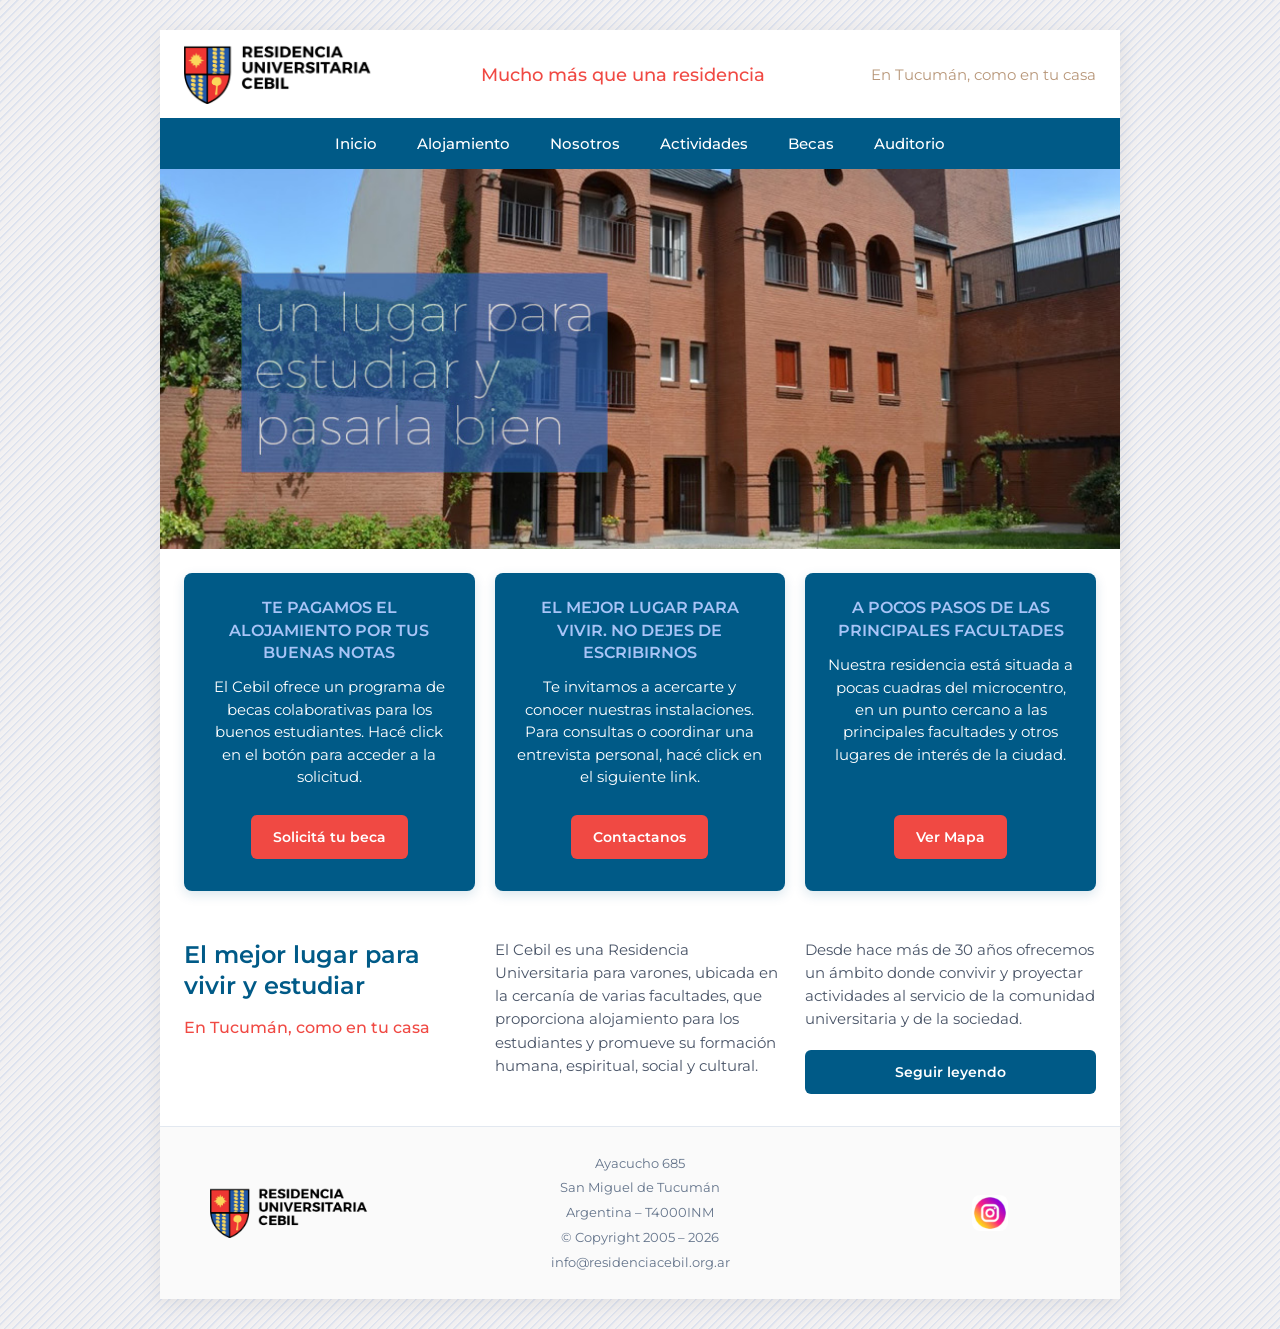
<file: index.html>
<!DOCTYPE html>
<html lang="en">

<head>
	<meta charset="UTF-8">
	<meta name="viewport" content="width=device-width, initial-scale=1.0">
	<!-- 	<link rel="preconnect" href="https://fonts.googleapis.com">
	<link rel="preconnect" href="https://fonts.gstatic.com" crossorigin>
	<link href="https://fonts.googleapis.com/css2?family=Montserrat:wght@100..900&display=swap" rel="stylesheet"> -->
	<link rel="icon" href="logoCebil.png" type="image/x-icon">
	<link rel="stylesheet" type="text/css" href="css/grid.css">
	<title>Residencia Cebil</title>
</head>

<body>
	<div class="website">
		<div id="myheader" class="one">

		</div>
		<div class="two">
			<div id="mynav" class="nav">

			</div>
		</div>
		<div class="image-slideshow">
			<div class="image fade">
				<img src="imgs/b0.jpg" alt="b0">
			</div>
			<div class="image fade">
				<img src="imgs/b1.jpg" alt="b1">
			</div>
			<div class="image fade">
				<img src="imgs/b2.jpg" alt="b2">
			</div>
			<div class="image fade">
				<img src="imgs/b3.jpg" alt="b3">
			</div>
		</div>
		<div class="cards">
			<div id="txt3" class="container">

			</div>
			<div id="txt4" class="container">

			</div>
			<div id="txt5" class="container">

			</div>
		</div>

		<div class="cards1">
			<div id="txt" class="container1">

			</div>
			<div id="txt1" class="container1">

			</div>
			<div id="txt2" class="container1">

			</div>
		</div>
		<div class="cards3">
			<div id="myFig1" class="container6">

			</div>
			<div id="txt6" class="container6">

			</div>
			<div id="myFig2" class="container6">

			</div>
		</div>
	</div>
	<script src="js/header.js"></script>
	<script src="js/nav.js"></script>
	<script src="js/slideshow.js"></script>
	<script src="js/cards.js"></script>
	<script src="js/cards1.js"></script>
	<script src="js/footer.js"></script>
</body>

</html>
</file>
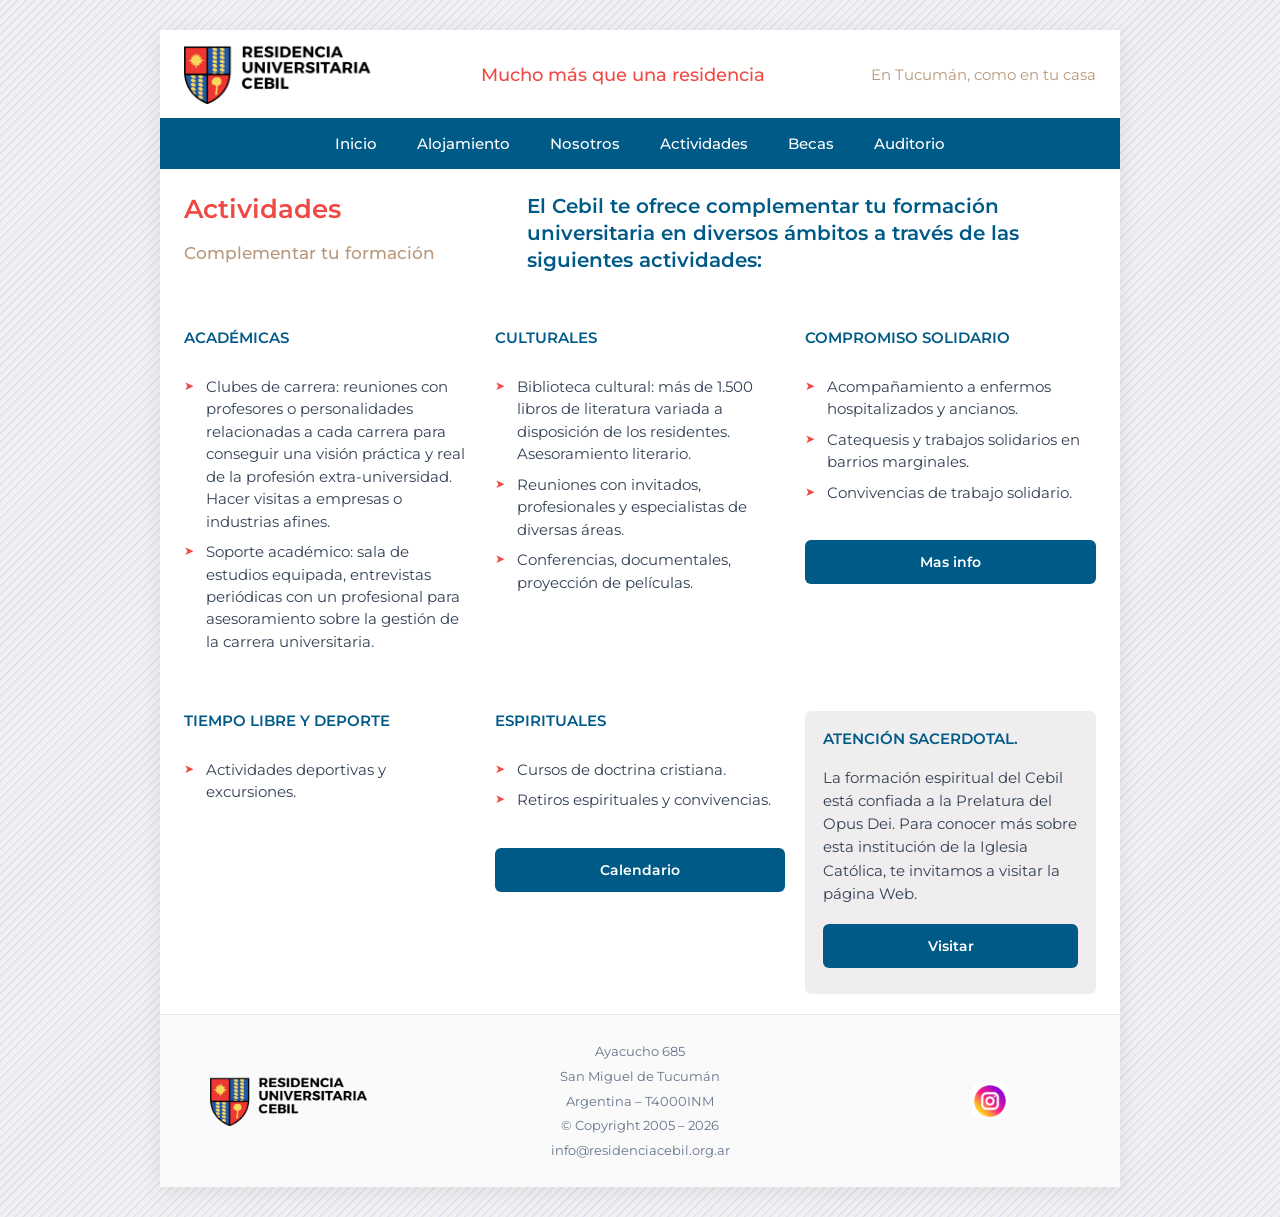
<file: actividades.html>
<!DOCTYPE html>
<html>
<head>
	<meta charset="utf-8">
	<meta name="viewport" content="width=device-width, initial-scale=1">
	<link rel="icon" href="logoCebil.png" type="image/x-icon">
	<link rel="stylesheet" href="css/grid.css">
	<title>Actividades</title>
</head>
<body>
<div class="website">
	<div id="myheader" class="one">
		
    </div>	  
  	<div class="two">
  		<div id="mynav" class="nav">
		  
		</div> 
    </div>
    <div class="offers3">
		<div id="nobullets" class="container1">
			
		</div>
		<div id="nobullets1" class="container1">
			
		</div>
	</div>
	<div class="cards4">
		<div id="bullets" class="container1">
			
		</div>
		<div id="bullets1" class="container1">
			
		</div>
		<div id="bullets2" class="container1">			
	  	
  		</div>   	
  	</div>
	<div class="cards5">
		<div id="bullets3" class="container1">
			
  		</div>
		<div id="bullets4" class="container1">
			  		
		</div>
		<div id="bullets5" class="container4">
				
		</div>
	</div>
    
	<div class="cards3">
			<div id="myFig1" class="container6">
		
   			</div>
			<div id="txt6" class="container6">
			
			</div>
			<div id="myFig2" class="container6">
		
		  	</div>
		</div>
	</div>
<script src="js/header.js"></script>	
<script src="js/nav.js"></script>
<script src="js/offers3.js"></script>
<script src="js/offers4.js"></script>
<script src="js/offers5.js"></script>
<script src="js/offers6.js"></script>
<script src="js/offers7.js"></script>
<script src="js/offers8.js"></script>
<script src="js/offers9.js"></script>
<script src="js/footer.js"></script>
</body>
</html>
</file>
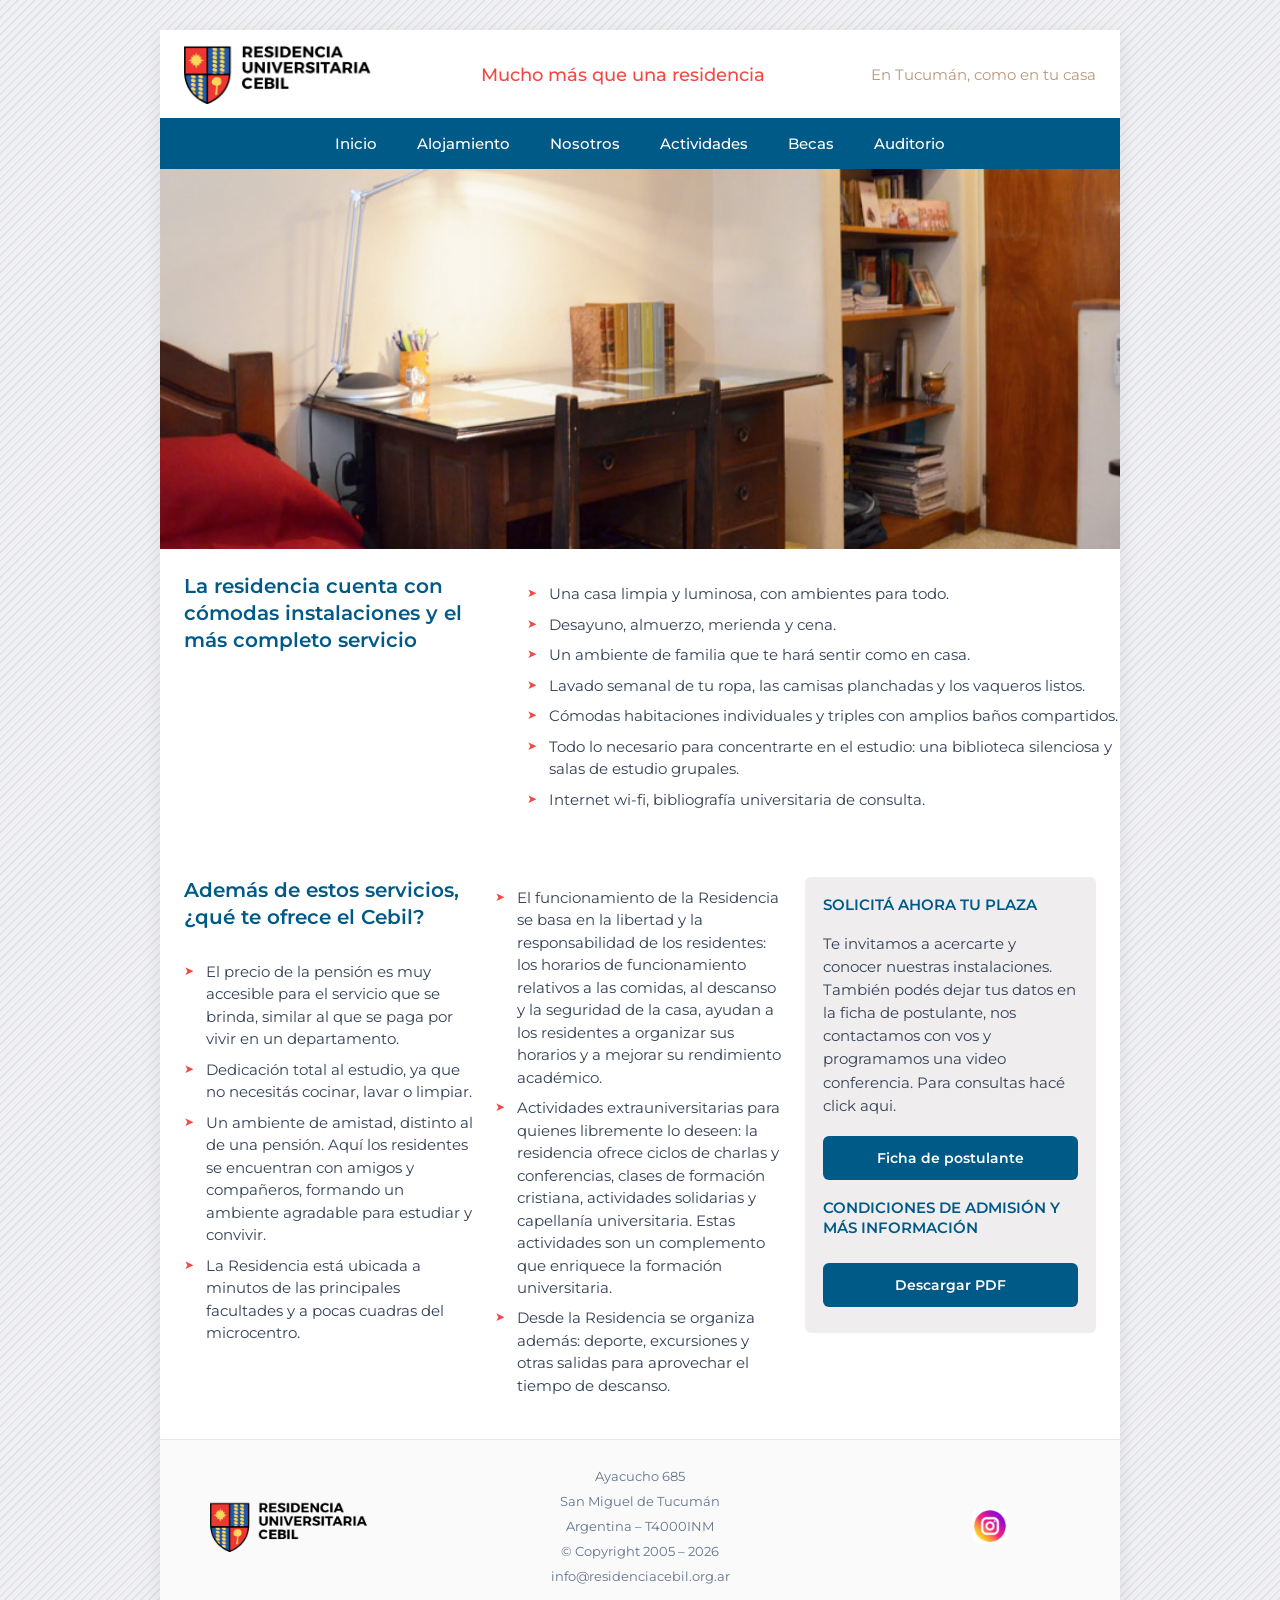
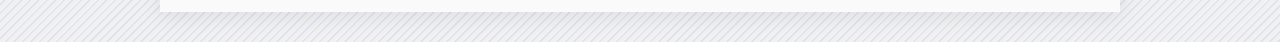
<file: alojamiento.html>
<!DOCTYPE html>
<html>
<head>
	<meta charset="utf-8">
	<meta name="viewport" content="width=device-width, initial-scale=1">
	<link rel="icon" href="logoCebil.png" type="image/x-icon">
	<link rel="stylesheet" href="css/grid.css">
	<title>Alojamiento</title>
</head>
<body>
<div class="website">
	<div id="myheader" class="one">
		    	
    </div>	  
  	<div class="two">
  		<div id="mynav" class="nav">
		  	
		</div> 
    </div>
    <div class="image-slideshow">
	    <div class="image fade">
			<img src="imgs/alojamiento.jpg" alt="Alojamiento">
	    </div>
	    <div class="image fade">
	      <img src="imgs/habitacion.png" alt="Hall">
	    </div>
	    <div class="image fade">
	      <img src="imgs/escalera.jpg" alt="Escalera">
	    </div>
	    <div class="image fade">
		      <img src="imgs/salagobil.png" alt="Sala Estudio">
		</div>
	    <div class="image fade">
	      <img src="imgs/living.jpg" alt="Living">
	    </div>
	    <div class="image fade">
	      <img src="imgs/estudio3.jpg" alt="estudio3">
	    </div>
		</div>
	<div class="offers">
  		<div id="txt" class="container1">
			
		</div>
		<div id="txt1" class="container1">
			
	  	</div>
	</div>
	<div class="cards2">
		<div id="txt2" class="container1">
			
		</div>
		<div id="txt3" class="container1">
			
		</div>
		<div id="txt4" class="container3">
			
		</div>
	</div>
   
	<div class="cards3">
			<div id="myFig1" class="container6">
		
   			</div>
			<div id="txt6" class="container6">
			
			</div>
			<div id="myFig2" class="container6">
		
		  	</div>
	</div>
</div>
<script src="js/header.js"></script>	
<script src="js/nav.js"></script>
<script src="js/slideshow.js"></script>
<script src="js/offers12.js"></script>
<script src="js/offers13.js"></script>
<script src="js/offers14.js"></script>
<script src="js/offers15.js"></script>
<script src="js/footer.js"></script>
</body>
</html>
</file>
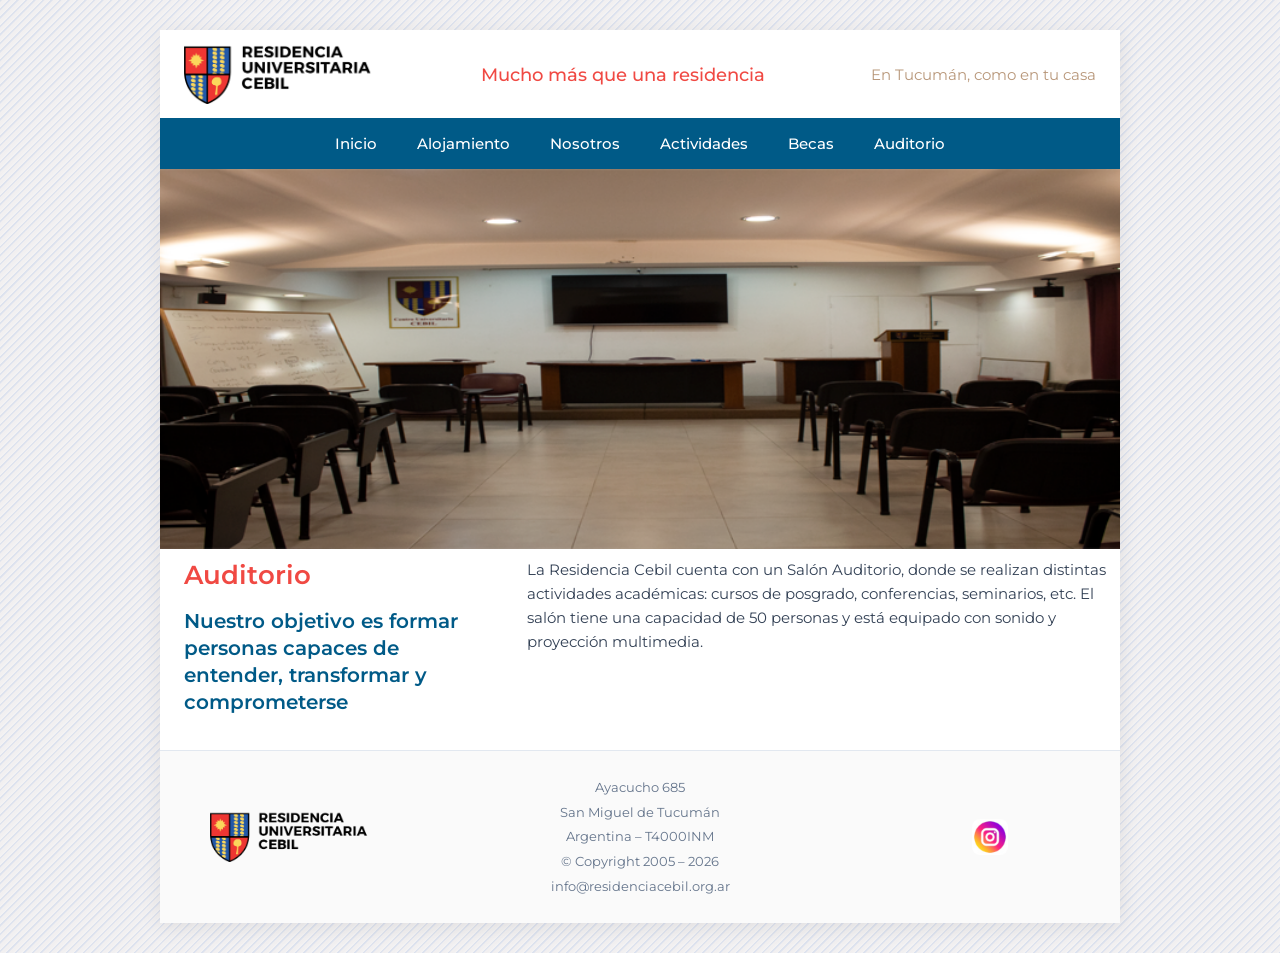
<file: auditorio.html>
<!DOCTYPE html>
<html>
<head>
	<meta charset="utf-8">
	<meta name="viewport" content="width=device-width, initial-scale=1">
	<link rel="icon" href="logoCebil.png" type="image/x-icon">
	<link rel="stylesheet" href="css/grid.css">
	<title>Auditorio</title>
</head>
<body>
<div class="website">
	<div id="myheader" class="one">
	    	
    </div>	  
  	<div class="two">
  		<div id="mynav" class="nav">
		  	
		</div> 
    </div>
    <div class="image-slideshow">
	    <div class="image fade">
	      <img src="imgs/auditorio1.png" alt="hall6">
	    </div>
	    <div class="image fade">
	      <img src="imgs/salapb.png" alt="Sala PB">
	    </div>
	    <div class="image fade">
	      <img src="imgs/hall2.jpg" alt="Escalera">
	    </div>
	    <div class="image fade">
	      <img src="imgs/salapb1.png" alt="Sala PB">
	    </div>
	    <div class="image fade">
	      <img src="imgs/living3.jpg" alt="Escalera">
	    </div>
	    <div class="image fade">
	      <img src="imgs/escudo_cebil.jpg" alt="escudo_cebil">
	    </div>
	</div>
	<div class="offers2">
		<div id="txt1" class="container2">
			
		</div>
		<div id="txt2" class="container2">
			
		</div>
	</div>
    
	<div class="cards3">
		<div id="myFig1" class="container6">
		
		</div>
		<div id="txt6" class="container6">
		
		</div>
		<div id="myFig2" class="container6">
	
	  	</div>
	</div>
</div>
<script src="js/header.js"></script>	
<script src="js/nav.js"></script>
<script src="js/slideshow.js"></script>
<script src="js/offers17.js"></script>
<script src="js/footer.js"></script>
</body>
</html>
</file>
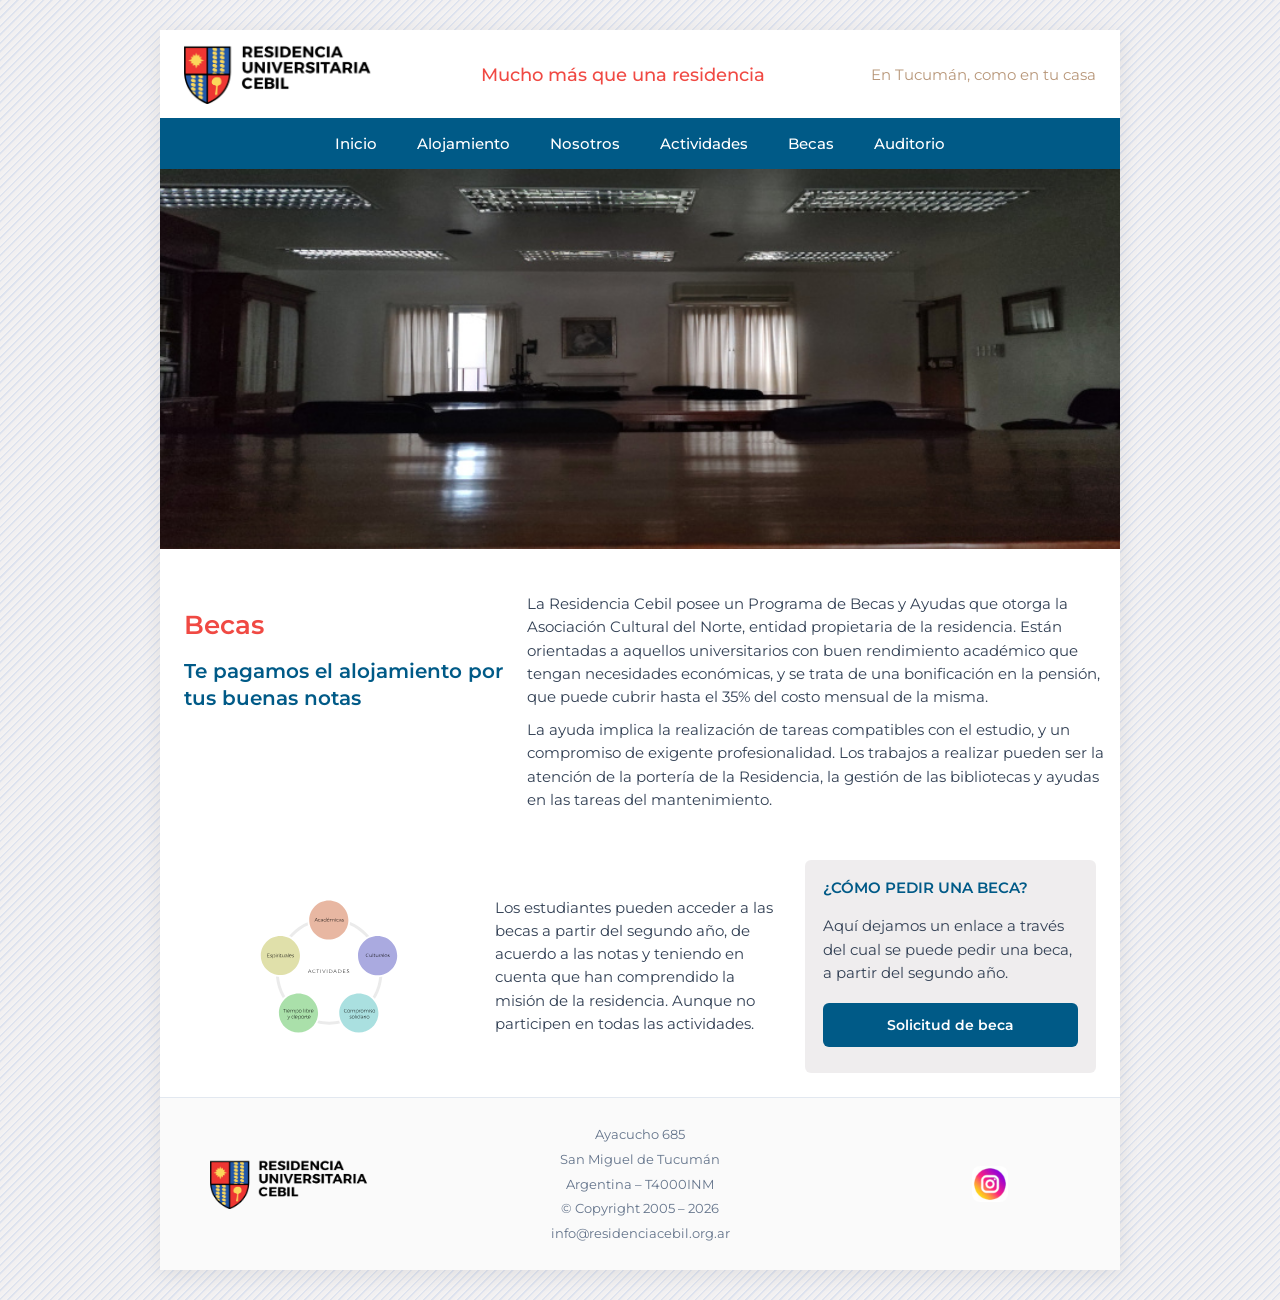
<file: becas.html>
<!DOCTYPE html>
<html>
<head>
	<meta charset="utf-8">
	<meta name="viewport" content="width=device-width, initial-scale=1">
	<link rel="icon" href="logoCebil.png" type="image/x-icon">
	<link rel="stylesheet" href="css/grid.css">
	<title>Becas</title>
</head>
<body>
<div class="website">
	<div id="myheader" class="one">
		
    </div>	  
  	<div class="two">
  		<div id="mynav" class="nav">
		  	
		</div> 
    </div>
    <div class="image-slideshow">
		    <div class="image fade">
				<img src="imgs/estudio1.jpg" alt="estudio">
		    </div>
		    <div class="image fade">
	    		<img src="imgs/hall3.jpg" alt="Escalera">
	    	</div>
		    <div class="image fade">
		      <img src="imgs/estudio2.jpg" alt="estudio3">
		    </div>
		    <div class="image fade">
		      <img src="imgs/living1.jpg" alt="living1">
		    </div>
		    <div class="image fade">
		      <img src="imgs/estudio3.jpg" alt="Sala Estudio">
		    </div>
  	</div>
    <div class="offers6">
		<div id="txt1" class="container1">
			<p class="nosotros"></p>
			<p class="item10"></p>
		</div>
		<div id="txt2" class="container1">
			<p class="item11"></p>
	  		<p class="item11"></p>
		</div>
	</div>
	<div class="cards6">
		<div id="img1" class="container1">
			
		</div>
		<div id="txt3" class="container1">
			
		</div>
		<div id="txt4" class="container5">
			
  		</div>   	
  	</div>
    
	<div class="cards3">
		<div id="myFig1" class="container6">
	
		</div>
		<div id="txt6" class="container6">
		
		</div>
		<div id="myFig2" class="container6">
	
	  	</div>
	</div>
</div>
<script src="js/header.js"></script>	
<script src="js/nav.js"></script>
<script src="js/slideshow.js"></script>
<script src="js/offers10.js"></script>
<script src="js/offers11.js"></script>
<script src="js/footer.js"></script>
</body>
</html>
</file>
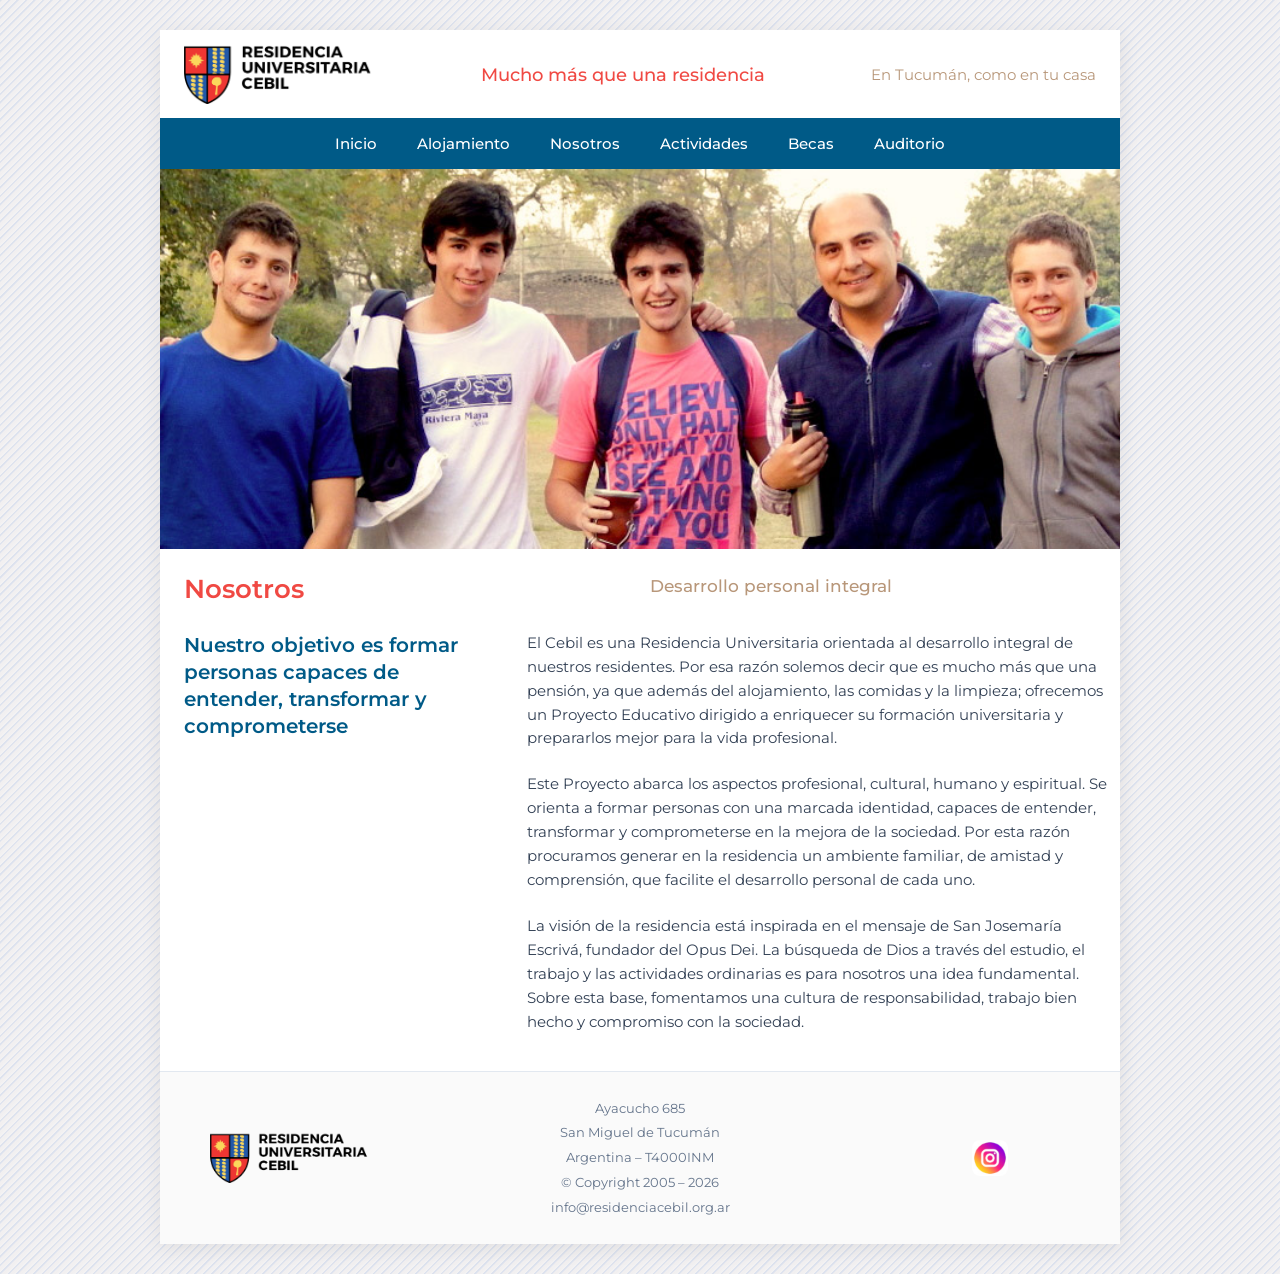
<file: nosotros.html>
<!DOCTYPE html>
<html>
<head>
	<meta charset="utf-8">
	<meta name="viewport" content="width=device-width, initial-scale=1">
	<link rel="icon" href="logoCebil.png" type="image/x-icon">
	<link rel="stylesheet" href="css/grid.css">
	<title>Nosotros</title>
</head>
<body>
<div class="website">
	<div id="myheader" class="one">
		    	
    </div>	  
  	<div class="two">
  		<div id="mynav" class="nav">
		  	
		</div> 
    </div>
    <div class="image-slideshow">
	    <div class="image fade">
			<img src="imgs/nosotros.jpg" alt="Nosotros">
	    </div>
	    <div class="image fade">
	      <img src="imgs/novedades.jpg" alt="Novedades">
	    </div>
	    <div class="image fade">
	      <img src="imgs/becas.jpg" alt="Becas">
	    </div>
	    <div class="image fade">
	      <img src="imgs/standard.jpg" alt="Becas">
	    </div>
	    <div class="image fade">
	      <img src="imgs/estudio.jpg" alt="Becas">
	    </div>
	</div>
	<div class="offers1">
  		<div id="txt1" class="container2">
			
		</div>
		<div id="txt2" class="container2">
			
		</div>
	</div>

	<div class="offers2">
		<div id="txt3" class="container2">
			
		</div>
		<div id="txt4" class="container2">
			
		</div>
	</div>
    
	<div class="cards3">
		<div id="myFig1" class="container6">
		
   			</div>
			<div id="txt6" class="container6">
			
			</div>
			<div id="myFig2" class="container6">
		
		  	</div>
		</div>
	</div>
<script src="js/header.js"></script>	
<script src="js/nav.js"></script>
<script src="js/slideshow.js"></script>
<script src="js/offers16.js"></script>
<script src="js/footer.js"></script>
</body>
</html>
</file>
<file: css/grid.css>
@import url('https://fonts.googleapis.com/css2?family=Montserrat:ital,wght@0,300;0,400;0,500;0,600;0,700;1,300;1,400;1,600&display=swap');

@font-face {
  font-family: "Montserrat";
  src: url("../fonts/Montserrat-VariableFont_wght.ttf") format("truetype");
  font-weight: 100 900;
  font-style: normal;
  font-display: swap;
}

@font-face {
  font-family: "Montserrat";
  src: url("../fonts/Montserrat-Italic-VariableFont_wght.ttf") format("truetype");
  font-weight: 100 900;
  font-style: italic;
  font-display: swap;
}

* {
  box-sizing: border-box;
  margin: 0;
  padding: 0;
}

html, body {
  width: 100%;
  overflow-x: hidden;
}

body {
  margin: 0;
  color: #333333;
  font-family: "Montserrat", -apple-system, BlinkMacSystemFont, "Segoe UI", Roboto, sans-serif;
  background-image: repeating-linear-gradient(135deg, rgba(215, 222, 237, 0.8) 0px, rgba(215, 222, 237, 0.8) 1px, #f1eff0cc 2px, #f1eff0cc 4px, transparent 5px, transparent 6px);
  background-color: #f1eff0cc;
  min-height: 100vh;
}

img {
  max-width: 100%;
  height: auto;
  display: block;
}

/* =========================================================
   WEBSITE MAIN WRAPPER
   ========================================================= */
.website {
  max-width: 960px;
  width: 100%;
  margin: 30px auto;
  background-color: #ffffff;
  box-shadow: 0 4px 20px rgba(0, 0, 0, 0.08);
  display: flex;
  flex-direction: column;
}

/* =========================================================
   HEADER (.one / #myheader)
   ========================================================= */
.one {
  display: flex;
  justify-content: space-between;
  align-items: center;
  padding: 14px 24px;
  background-color: #ffffff;
  min-height: 80px;
  gap: 16px;
}

.logo {
  display: flex;
  align-items: center;
  flex-shrink: 0;
}

.logo-cebil {
  width: 190px;
  max-width: 100%;
  height: auto;
}

.alojamiento, .welcome {
  display: flex;
  align-items: center;
  color: #f04943;
}

.alojamiento h2, .welcome h2 {
  font-size: 1.15rem;
  font-weight: 500;
  line-height: 1.25;
  color: #f04943;
  margin: 0;
}

.welcome-text {
  display: flex;
  align-items: center;
  color: #b8977a;
}

.welcome-text h2 {
  font-size: 0.95rem;
  font-weight: 400;
  line-height: 1.25;
  color: #b8977a;
  margin: 0;
}

/* =========================================================
   NAVIGATION (.two / #mynav / .nav)
   ========================================================= */
.two {
  width: 100%;
  background-color: #005a87;
}

.nav {
  display: flex;
  justify-content: center;
  align-items: center;
  flex-wrap: wrap;
  gap: 4px;
  padding: 4px 10px;
  background-color: #005a87;
}

.nav a {
  color: #ffffff;
  text-decoration: none;
  padding: 12px 18px;
  font-size: 15px;
  font-weight: 500;
  cursor: pointer;
  transition: all 0.2s ease-in-out;
  border-radius: 4px;
  display: inline-flex;
  align-items: center;
  justify-content: center;
}

.nav a:hover {
  background-color: rgba(255, 255, 255, 0.15);
  color: #ffffff;
  transform: translateY(-1px);
}

.nav a:active {
  background-color: rgba(255, 255, 255, 0.25);
  color: #a8c4f7;
}

/* =========================================================
   SLIDESHOW (.image-slideshow)
   ========================================================= */
.image-slideshow {
  width: 100%;
  position: relative;
  overflow: hidden;
  background-color: #eaeaea;
}

.image {
  display: none;
  width: 100%;
}

.image img {
  width: 100%;
  height: 380px;
  object-fit: cover;
  display: block;
}

.fade {
  animation-name: fade;
  animation-duration: 1.5s;
}

@keyframes fade {
  from { opacity: 0.4; }
  to { opacity: 1; }
}

/* =========================================================
   GENERAL CONTAINERS & ITEMS
   ========================================================= */
[class^='container'] {
  display: flex;
  flex-direction: column;
}

.container {
  background-color: #005a87;
  color: #ffffff;
  border-radius: 8px;
  padding: 24px 20px;
  display: flex;
  flex-direction: column;
  justify-content: space-between;
  align-items: center;
  text-align: center;
  box-shadow: 0 4px 12px rgba(0, 90, 135, 0.15);
  transition: transform 0.2s ease, box-shadow 0.2s ease;
}

.container:hover {
  transform: translateY(-2px);
  box-shadow: 0 6px 16px rgba(0, 90, 135, 0.25);
}

.container1 {
  display: flex;
  flex-direction: column;
  gap: 10px;
}

.container2 {
  display: flex;
  flex-direction: column;
  gap: 10px;
}

.container3, .container4, .container5 {
  background-color: rgba(214, 210, 212, 0.4);
  border-radius: 6px;
  padding: 18px;
  display: flex;
  flex-direction: column;
  gap: 10px;
}

.container6 {
  display: flex;
  flex-direction: column;
  align-items: center;
  justify-content: center;
  text-align: center;
}

/* =========================================================
   TYPOGRAPHY & ITEMS
   ========================================================= */
.item1 {
  text-transform: uppercase;
  font-size: 16px;
  font-weight: 600;
  line-height: 1.4;
  text-align: center;
  color: #a8c4f7;
  margin-bottom: 12px;
}

.item2 {
  font-size: 14.5px;
  font-weight: 400;
  line-height: 1.55;
  text-align: center;
  color: #ffffff;
  margin-bottom: 18px;
  flex-grow: 1;
}

.item3, .item8, .item13 {
  color: #ffffff;
  text-decoration: none;
  font-weight: 600;
  font-size: 14px;
  display: inline-block;
}

.item4 {
  font-size: 24px;
  font-weight: 600;
  line-height: 1.3;
  text-align: left;
  color: #005a87;
  margin-bottom: 6px;
}

.item5 {
  font-size: 16px;
  font-weight: 500;
  line-height: 1.35;
  text-align: left;
  color: #f04943;
  margin-bottom: 10px;
}

.item6, .item7 {
  font-size: 14.5px;
  font-weight: 400;
  line-height: 1.6;
  text-align: left;
  color: #4a5568;
}

.item9 {
  font-size: 13px;
  font-weight: 400;
  line-height: 1.6;
  color: #64748b;
  margin: 2px 0;
  text-align: center;
}

.item10 {
  font-size: 20px;
  font-weight: 600;
  line-height: 1.35;
  text-align: left;
  color: #005a87;
  margin-bottom: 10px;
}

.item11 {
  font-size: 14.5px;
  font-weight: 400;
  line-height: 1.6;
  text-align: left;
  color: #334155;
}

.item12 {
  text-transform: uppercase;
  font-size: 15px;
  font-weight: 600;
  line-height: 1.3;
  color: #005a87;
  margin-bottom: 8px;
}

.item14 {
  font-size: 14.5px;
  font-weight: 400;
  line-height: 1.65;
  text-align: left;
  color: #334155;
  margin-bottom: 12px;
}

.nosotros {
  font-size: 26px;
  font-weight: 600;
  line-height: 1.25;
  color: #f04943;
  margin-bottom: 6px;
  text-align: left;
}

.nosotros-text {
  font-size: 17px;
  font-weight: 500;
  line-height: 1.35;
  color: #b8977a;
  margin-bottom: 12px;
  text-align: left;
}

/* =========================================================
   BUTTONS
   ========================================================= */
.btn, .btn1, .btn2, .btn3, .btn4, .btn5, .btn6, .btn7, .btn8, .btn9 {
  display: inline-flex;
  justify-content: center;
  align-items: center;
  border-radius: 6px;
  border: none;
  font-family: inherit;
  font-size: 14px;
  font-weight: 600;
  text-align: center;
  cursor: pointer;
  padding: 11px 22px;
  min-height: 44px;
  transition: all 0.2s ease-in-out;
  text-decoration: none;
  box-sizing: border-box;
  margin: 8px 0;
}

.btn, .btn2 {
  background-color: #f04943;
  color: #ffffff;
}

.btn:hover, .btn2:hover {
  background-color: #d83a35;
  transform: translateY(-2px);
  box-shadow: 0 4px 12px rgba(240, 73, 67, 0.3);
}

.btn1, .btn3, .btn4, .btn5, .btn6, .btn7, .btn8, .btn9 {
  background-color: #005a87;
  color: #ffffff;
}

.btn1:hover, .btn3:hover, .btn4:hover, .btn5:hover, .btn6:hover, .btn7:hover, .btn8:hover, .btn9:hover {
  background-color: #004568;
  transform: translateY(-2px);
  box-shadow: 0 4px 12px rgba(0, 90, 135, 0.3);
}

/* =========================================================
   CUSTOM BULLETS
   ========================================================= */
ul.custom-bullets {
  list-style: none;
  padding-left: 0;
  margin: 10px 0;
}

ul.custom-bullets li {
  position: relative;
  padding-left: 22px;
  margin-bottom: 8px;
  line-height: 1.55;
  font-size: 14.5px;
  color: #334155;
}

ul.custom-bullets li::before {
  content: "➤";
  position: absolute;
  left: 0;
  top: 1px;
  color: #f04943;
  font-size: 12px;
}

/* =========================================================
   CARDS GRID LAYOUTS (DESKTOP)
   ========================================================= */
.cards {
  display: grid;
  grid-template-columns: repeat(3, 1fr);
  gap: 20px;
  padding: 24px;
}

.cards1 {
  display: grid;
  grid-template-columns: repeat(3, 1fr);
  gap: 20px;
  padding: 24px;
  align-items: start;
}

.cards2 {
  display: grid;
  grid-template-columns: repeat(3, 1fr);
  gap: 20px;
  padding: 24px;
  align-items: start;
}

.cards4, .cards5 {
  display: grid;
  grid-template-columns: repeat(3, 1fr);
  gap: 20px;
  padding: 20px 24px;
  align-items: start;
}

.cards6 {
  display: grid;
  grid-template-columns: 1fr 1fr 1fr;
  gap: 20px;
  padding: 24px;
  align-items: center;
}

#img1 img {
  max-width: 140px;
  height: auto;
  margin: 0 auto;
  display: block;
}

/* =========================================================
   OFFERS GRID LAYOUTS (DESKTOP)
   ========================================================= */
.offers {
  display: grid;
  grid-template-columns: 35% 65%;
  gap: 24px;
  padding: 24px;
  align-items: start;
}

.offers1 {
  display: grid;
  grid-template-columns: 1fr 1fr;
  gap: 20px;
  padding: 24px 24px 10px;
  align-items: center;
}

.offers2 {
  display: grid;
  grid-template-columns: 35% 65%;
  gap: 24px;
  padding: 10px 24px 24px;
  align-items: start;
}

.offers3 {
  display: grid;
  grid-template-columns: 35% 65%;
  gap: 24px;
  padding: 24px;
  align-items: start;
}

.offers6 {
  display: grid;
  grid-template-columns: 35% 65%;
  gap: 24px;
  padding: 24px;
  align-items: start;
}

/* =========================================================
   FOOTER (.cards3)
   ========================================================= */
.cards3 {
  display: grid;
  grid-template-columns: 1fr 2fr 1fr;
  gap: 20px;
  padding: 24px 20px;
  align-items: center;
  border-top: 1px solid #e2e8f0;
  background-color: #fafafa;
}

.img1 {
  width: 160px;
  max-width: 100%;
  height: auto;
  display: block;
  margin: 0 auto;
}

#myFig2 img {
  width: 36px;
  height: 36px;
  object-fit: contain;
  display: block;
  margin: 0 auto;
  border-radius: 8px;
  transition: transform 0.2s;
}

#myFig2 img:hover {
  transform: scale(1.1);
}

/* =========================================================
   RESPONSIVE DESIGN: TABLETS & MOBILE (<= 768px)
   ========================================================= */
@media (max-width: 768px) {
  .website {
    margin: 0;
    max-width: 100%;
    box-shadow: none;
  }

  .one {
    flex-direction: column;
    align-items: center;
    text-align: center;
    padding: 16px 12px 12px;
    gap: 8px;
    min-height: auto;
  }

  .logo-cebil {
    width: 170px;
  }

  .alojamiento h2, .welcome h2 {
    font-size: 1.1rem;
    text-align: center;
  }

  .welcome-text h2 {
    font-size: 0.9rem;
    text-align: center;
  }

  .nav {
    display: grid;
    grid-template-columns: repeat(3, 1fr);
    gap: 6px;
    padding: 8px;
  }

  .nav a {
    padding: 10px 8px;
    font-size: 13.5px;
    text-align: center;
    background-color: rgba(255, 255, 255, 0.08);
    border-radius: 4px;
    min-height: 44px;
  }

  .image img {
    height: 240px;
  }

  .cards,
  .cards1,
  .cards2,
  .cards4,
  .cards5,
  .cards6,
  .offers,
  .offers1,
  .offers2,
  .offers3,
  .offers6 {
    display: flex;
    flex-direction: column;
    gap: 16px;
    padding: 16px;
  }

  .item4 {
    font-size: 22px;
  }

  .nosotros {
    font-size: 24px;
    text-align: center;
  }

  .nosotros-text {
    font-size: 16px;
    text-align: center;
  }

  .cards3 {
    display: flex;
    flex-direction: column;
    align-items: center;
    text-align: center;
    gap: 16px;
    padding: 24px 16px;
  }
}

/* =========================================================
   RESPONSIVE DESIGN: SMALL PHONES (<= 480px)
   ========================================================= */
@media (max-width: 480px) {
  .nav {
    grid-template-columns: repeat(2, 1fr);
    gap: 5px;
    padding: 6px;
  }

  .nav a {
    padding: 9px 6px;
    font-size: 13px;
    min-height: 44px;
  }

  .image img {
    height: 190px;
  }

  .cards,
  .cards1,
  .cards2,
  .cards4,
  .cards5,
  .cards6,
  .offers,
  .offers1,
  .offers2,
  .offers3,
  .offers6 {
    padding: 14px 12px;
    gap: 14px;
  }

  .container {
    padding: 18px 14px;
  }

  .btn, .btn1, .btn2, .btn3, .btn4, .btn5, .btn6, .btn7, .btn8, .btn9 {
    width: 100%;
    max-width: 260px;
  }
}
</file>
